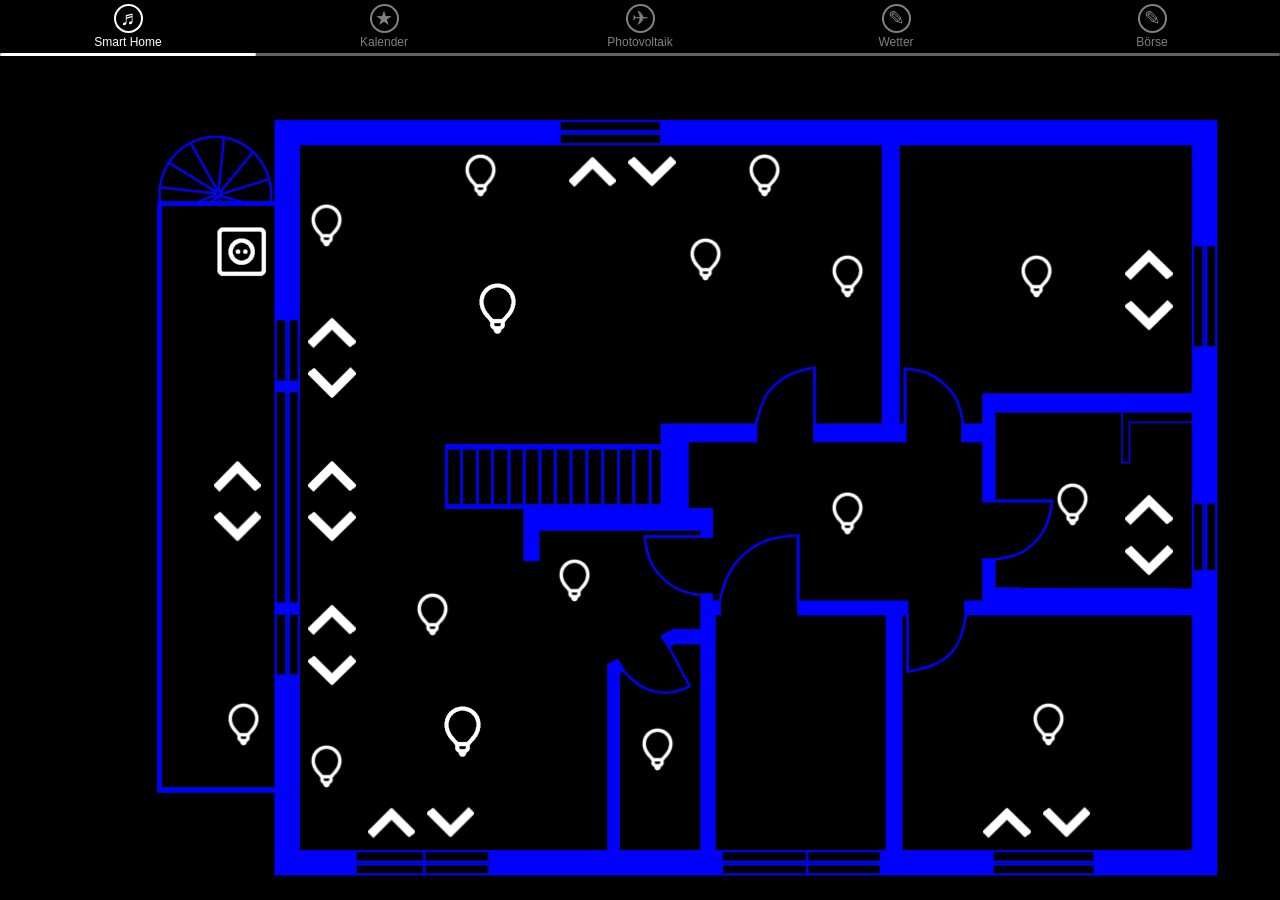
<file: bak/2026-05-12/templates/index.html>
﻿<!doctype html>
<html>

<head>
    <title>HomeConnect</title>
    <link rel="stylesheet" type="text/css" href="../static/style.css">
    <script type="text/javascript" src="https://ajax.googleapis.com/ajax/libs/jquery/2.1.3/jquery.min.js"></script>
    <script src="../static/java.js"></script>
    <script src="../static/modbus.js"></script>
    <script type=text/javascript>$SCRIPT_ROOT = {{ request.script_root | tojson }};</script>
</head>

<body>
    <nav class="slidemenu">

        <!-- Item 1 -->
        <input type="radio" name="slideItem" id="slide-item-1" class="slide-toggle" onclick="openTab(event, 'smarthome')" checked />
        <label for="slide-item-1"><p class="icon">♬</p><span>Smart Home</span></label>

        <!-- Item 2 -->
        <input type="radio" name="slideItem" id="slide-item-2" class="slide-toggle" onclick="openTab(event, 'kalender')" />
        <label for="slide-item-2"><p class="icon">★</p><span>Kalender</span></label>

        <!-- Item 3 -->
        <input type="radio" name="slideItem" id="slide-item-3" class="slide-toggle" onclick="openTab(event, 'solar')" />
        <label for="slide-item-3"><p class="icon">✈</p><span>Photovoltaik</span></label>

        <!-- Item 4 -->
        <input type="radio" name="slideItem" id="slide-item-4" class="slide-toggle" onclick="openTab(event, 'wetter')" />
        <label for="slide-item-4"><p class="icon">✎</p><span>Wetter</span></label>

        <!-- Item 4 -->
        <input type="radio" name="slideItem" id="slide-item-5" class="slide-toggle" onclick="openTab(event, 'boerse')" />
        <label for="slide-item-5"><p class="icon">✎</p><span>Börse</span></label>

        <div class="clear"></div>

        <!-- Bar -->
        <div class="slider">
            <div class="bar"></div>
        </div>
    </nav>

    <div id="smarthome" class="tabcontent">
        <img src="/static/images/LayoutOG.png" id="floor" alt="Grundriss"/>
        <div id="wrapper">
            <img src="/static/images/birne.png" data-typ="EsszimmerGross" data-val="true" class="cbutton licht DG OG" alt="EsszimmerGross" />
            <img src="/static/images/birne.png" data-typ="EsszimmerWand" data-val="true" class="cbutton licht DG OG" alt="EsszimmerWand" />
            <img src="/static/images/birne.png" data-typ="EsszimmerBalken" data-val="true" class="cbutton licht DG OG" alt="EsszimmerBalken" />
            <img src="/static/images/steckdose.png" data-typ="BalkonSteckdose" data-val="true" class="cbutton steckdose DG OG" alt="BalkonSteckdose" />
            <img src="/static/images/birne.png" data-typ="BalkonLicht" data-val="true" class="cbutton licht DG OG" alt="BalkonLicht" />
            <img src="/static/images/birne.png" data-typ="Speis" data-val="true" class="cbutton licht OG" alt="Speis" />
            <img src="/static/images/birne.png" data-typ="KuecheBoden" data-val="true" class="cbutton licht OG" alt="KücheBoden" />
            <img src="/static/images/birne.png" data-typ="KuecheGang" data-val="true" class="cbutton licht OG" alt="KücheGang" />
            <img src="/static/images/birne.png" data-typ="Kueche" data-val="true" class="cbutton licht OG" alt="Küche" />
            <img src="/static/images/pfeilAuf.png" data-typ="KuecheAuf" data-val="auf" class="cbutton jal OG" alt="Küche" />
            <img src="/static/images/pfeilAb.png" data-typ="KuecheZu" data-val="zu" class="cbutton jal OG" alt="Küche" />
            <img src="/static/images/birne.png" data-typ="KuecheSchrank" data-val="true" class="cbutton licht OG" alt="KücheSchrank" />
            <img src="/static/images/birne.png" data-typ="Kind1" data-val="true" class="cbutton licht OG" alt="Kind1" />
            <img src="/static/images/pfeilAuf.png" data-typ="Kind1Auf" data-val="auf" class="cbutton jal OG" alt="Kind1" />
            <img src="/static/images/pfeilAb.png" data-typ="Kind1Zu" data-val="zu" class="cbutton jal OG" alt="Kind1" />
            <img src="/static/images/birne.png" data-typ="Kind2" data-val="true" class="cbutton licht OG" alt="Kind2" />
            <img src="/static/images/pfeilAuf.png" data-typ="Kind2Auf" data-val="auf" class="cbutton jal OG" alt="Kind2" />
            <img src="/static/images/pfeilAb.png" data-typ="Kind2Zu" data-val="zu" class="cbutton jal OG" alt="Kind2" />
            <img src="/static/images/birne.png" data-typ="BadOG" data-val="true" class="cbutton licht OG" alt="BadOG" />
            <img src="/static/images/pfeilAuf.png" data-typ="BadOGAuf" data-val="auf" class="cbutton jal OG" alt="BadOG" />
            <img src="/static/images/pfeilAb.png" data-typ="BadOGZu" data-val="zu" class="cbutton jal OG" alt="BadOG" />
            <img src="/static/images/birne.png" data-typ="FlurOG" data-val="true" class="cbutton licht OG" alt="FlurOG" />
            <img src="/static/images/birne.png" data-typ="Wohnzimmer" data-val="true" class="cbutton licht OG" alt="Wohnzimmer" />
            <img src="/static/images/pfeilAuf.png" data-typ="WohnzimmerAuf" data-val="auf" class="cbutton jal OG" alt="Wohnzimmer" />
            <img src="/static/images/pfeilAb.png" data-typ="WohnzimmerZu" data-val="zu" class="cbutton jal OG" alt="Wohnzimmer" />
            <img src="/static/images/birne.png" data-typ="WohnzimmerVorne" data-val="true" class="cbutton licht OG" alt="WohnzimmerVorne" />
            <img src="/static/images/birne.png" data-typ="WohnzimmerWand" data-val="true" class="cbutton licht OG" alt="WohnzimmerWand" />
            <img src="/static/images/birne.png" data-typ="Ankleide" data-val="true" class="cbutton licht DG" alt="Ankleide" />
            <img src="/static/images/birne.png" data-typ="Schlafzimmer" data-val="true" class="cbutton licht DG" alt="Schlafzimmer" />
            <img src="/static/images/pfeilAuf.png" data-typ="SchlafzimmerAuf" data-val="auf" class="cbutton jal DG" alt="Schlafzimmer" />
            <img src="/static/images/pfeilAb.png" data-typ="SchlafzimmerZu" data-val="zu" class="cbutton jal DG" alt="Schlafzimmer" />
            <img src="/static/images/birne.png" data-typ="SchlafzimmerWand" data-val="true" class="cbutton licht DG" alt="SchlafzimmerWand" />
            <img src="/static/images/birne.png" data-typ="BadDG" data-val="true" class="cbutton licht DG" alt="BadDG" />
            <img src="/static/images/pfeilAuf.png" data-typ="BadDGAuf" data-val="auf" class="cbutton jal DG" alt="BadDG" />
            <img src="/static/images/pfeilAb.png" data-typ="BadDGZu" data-val="zu" class="cbutton jal DG" alt="BadDG" />
            <img src="/static/images/birne.png" data-typ="Dusche" data-val="true" class="cbutton licht DG" alt="Dusche" />
            <img src="/static/images/birne.png" data-typ="Hobbyraum" data-val="true" class="cbutton licht DG" alt="Hobbyraum" />
            <img src="/static/images/birne.png" data-typ="HobbyraumNiesche" data-val="true" class="cbutton licht DG" alt="HobbyraumNiesche" />
            <img src="/static/images/birne.png" data-typ="FlurOben" data-val="true" class="cbutton licht DG" alt="FlurOben" />
            <img src="/static/images/birne.png" data-typ="Galerie" data-val="true" class="cbutton licht DG" alt="Galerie" />
            <img src="/static/images/pfeilAuf.png" data-typ="FFobenAuf" data-val="auf" class="cbutton jal DG OG" alt="FFobenAuf" />
            <img src="/static/images/pfeilAb.png" data-typ="FFobenZu" data-val="zu" class="cbutton jal DG OG" alt="FFobenZu" />
            <img src="/static/images/pfeilAuf.png" data-typ="FFlinksAuf" data-val="auf" class="cbutton jal DG OG" alt="FFlinks" />
            <img src="/static/images/pfeilAb.png" data-typ="FFlinksZu" data-val="zu" class="cbutton jal DG OG" alt="FFlinks" />
            <img src="/static/images/pfeilAuf.png" data-typ="FFrechtsAuf" data-val="auf" class="cbutton jal DG OG" alt="FFrechts" />
            <img src="/static/images/pfeilAb.png" data-typ="FFrechtsZu" data-val="zu" class="cbutton jal DG OG" alt="FFrechts" />
            <img src="/static/images/pfeilAuf.png" data-typ="FFmitteAuf" data-val="auf" class="cbutton jal DG OG" alt="FFmitte" />
            <img src="/static/images/pfeilAb.png" data-typ="FFmitteZu" data-val="zu" class="cbutton jal DG OG" alt="FFmitte" />
            <button id="stairs" onclick="changeFloor()" />
            <!--<img src="/static/images/birne.png" data-typ="Bildlicht" data-val="true" class="cbutton licht DG" alt="Bildlicht" /> -->
        </div>
    </div>

    <div id="kalender" class="tabcontent">
        <iframe src="https://calendar.google.com/calendar/embed?height=600&wkst=2&bgcolor=%23ffffff&ctz=Europe%2FBerlin&mode=WEEK&showPrint=0&showCalendars=1&showTz=0&showTitle=0&src=ZmszOWpvbHQzN3BlbXBxZzBrbG05ZHZsMmtAZ3JvdXAuY2FsZW5kYXIuZ29vZ2xlLmNvbQ&src=ZGUuZ2VybWFuI2hvbGlkYXlAZ3JvdXAudi5jYWxlbmRhci5nb29nbGUuY29t&src=N2FzaGgycnVxaDNmMDlpOHRsbzl1MzNvOThAZ3JvdXAuY2FsZW5kYXIuZ29vZ2xlLmNvbQ&src=Y2hyaXN0aWFuLmJlZXpAZ29vZ2xlbWFpbC5jb20&color=%23F4511E&color=%23616161&color=%23009688&color=%233F51B5" style="overflow:hidden;height:100%;width:100%" height="100%" width="100%" scrolling="no"></iframe>
    </div>

    <div id="solar" class="tabcontent">
        <h3>Photovoltaik</h3>
    </div>

    <div id="wetter" class="tabcontent">
        <h3>Wetter</h3>
    </div>

    <div id="boerse" class="tabcontent">
        <h3>Börse</h3>
    </div>


</body>

    </html>
</file>
<file: bak/2026-05-12/static/style.css>
body {
    background-color: black;
}

* {
    margin: 0;
    padding: 0;
}

.clear {
    clear: both;
}


.slide-toggle {
    display: none;
}

.slidemenu {
    font-family: arial, sans-serif;
    width: 100%;
    margin: 4px auto;
    overflow: hidden;
}

    .slidemenu label {
        width: 20%;
        text-align: center;
        display: block;
        float: left;
        color: #ffffff;
        opacity: 0.5;
    }

        .slidemenu label:hover {
            cursor: pointer;
            color: #ffffff;
        }

        .slidemenu label span {
            display: block;
            padding: 2px;
            font-size: 12px;
        }

        .slidemenu label .icon {
            font-size: 20px;
            border: solid 2px #ffffff;
            text-align: center;
            height: 25px;
            width: 25px;
            display: block;
            margin: 0 auto;
            line-height: 25px;
            border-radius: 50%;
        }

/*Bar Style*/

.slider {
    width: 100%;
    height: 3px;
    display: block;
    background: #636161;
    margin-top: 2px;
    border-radius: 3px;
}

    .slider .bar {
        width: 20%;
        height: 3px;
        background: #ffffff;
        border-radius: 3px;
    }

    /*Animations*/
    .slidemenu label, .slider .bar {
        transition: all 500ms ease-in-out;
        -webkit-transition: all 500ms ease-in-out;
        -moz-transition: all 500ms ease-in-out;
    }

/*Toggle*/

.slidemenu .slide-toggle:checked + label {
    opacity: 1;
}



.slidemenu #slide-item-1:checked ~ .slider .bar {
    margin-left: 0;
}

.slidemenu #slide-item-2:checked ~ .slider .bar {
    margin-left: 20%;
}

.slidemenu #slide-item-3:checked ~ .slider .bar {
    margin-left: 40%;
}

.slidemenu #slide-item-4:checked ~ .slider .bar {
    margin-left: 60%;
}

.slidemenu #slide-item-5:checked ~ .slider .bar {
    margin-left: 80%;
}

.tabcontent {
    display: none;
    color: #ffffff;
}


#kalender {
    position: absolute;
    top: 70px;
    left: 10px;
    bottom: 10px;
    right: 10px;
    overflow: hidden;
}

#smarthome {
    position: absolute;
    display: block;
    top: 55px;
    left: 0;
    bottom: 0;
    right: 0;
    overflow: hidden;
}

#floor {
    position: relative;
    max-width: 100%;
    max-height: 100%;
    object-fit: contain;
}

#wrapper {
    position: absolute;
}
</file>
